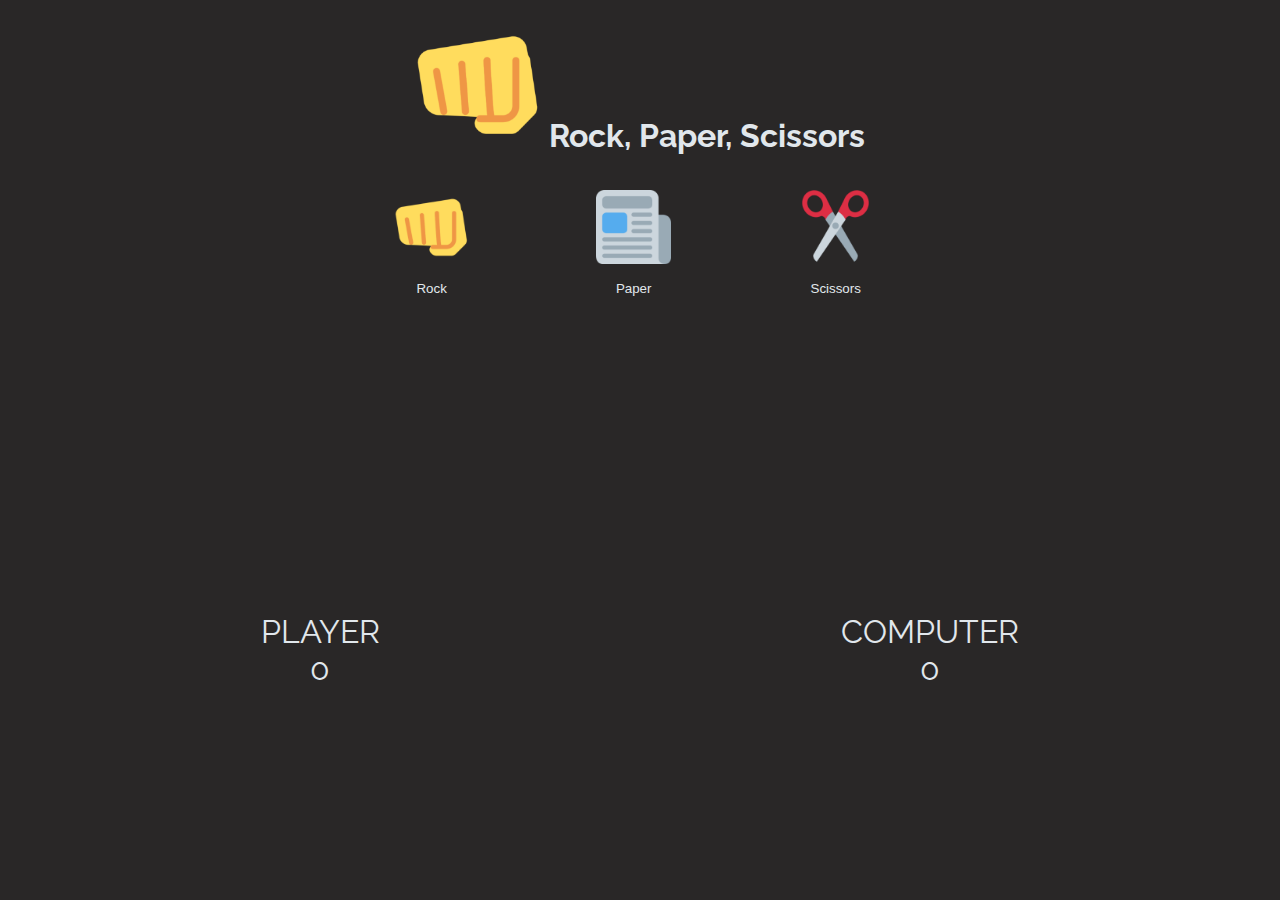
<file: index.html>
<!DOCTYPE html>
<head>
    <meta charset="UTF-8">
    <meta http-equiv="X-UA-Compatible" content="IE=edge">
    <meta name="viewport" content="width=device-width, initial-scale=1.0">
    <meta name="description" content="Rock, Paper, Scissors">
    <meta name="keywords" content="Rock, Paper, Scissors">
	<meta name="author" content="Rock, Paper, Scissors">
    
    <link rel="stylesheet" href="https://use.fontawesome.com/releases/v5.7.2/css/all.css" 
        integrity="sha384-fnmOCqbTlWIlj8LyTjo7mOUStjsKC4pOpQbqyi7RrhN7udi9RwhKkMHpvLbHG9Sr" crossorigin="anonymous">
        <link href="https://fonts.googleapis.com/css?family=Raleway%7CRighteous" rel="stylesheet">
    <link rel="stylesheet" href="assets/css/style.css"/>

    <title>Rock Paper Scissors</title>
</head>
<body>
    <h1 class = "heading">
        <img class = "headlogo" src = "assets/images/fist-192x192.png" alt = "headlogo"> Rock, Paper, Scissors
    </h1>

    <div class = "game-area" id = "player-button">
        <button data-type= "Rock" id="Rock" class="character-button btn--blue">
            <img class = "logo fistLogo" src = "assets/images/fist-192x192.png" alt = "logo">
            <p>Rock</p>
        </button>

        <button data-type= "Paper" id="Paper" class="character-button btn--blue">
            <img class = "logo paperLogo" src = "assets/images/newspaper-192x192.png" alt = "logo">
            <p>Paper</p>
        </button>

        <button data-type= "Scissors" id="Scissors" class="character-button btn--blue">
            <img class = "logo scissorsLogo" src = "assets/images/scissors-192x192.png" alt = "logo">
            <p>Scissors</p>
        </button>


    </div>

    <div id = "choices">
    <div id="player-choice">
        
    </div>

    <div id="computer-choice">
        
        
    </div>
    </div>

    <div id="turn-outcome">
        
    </div>

    

    <div class = "score-area">
        <p class = "scores">Player<br><span id = "player-score">0</span></p>
        <p class = "scores">Computer<br><span id = "computer-score">0</span></p>

    </div>
    <script src="assets/js/script.js" defer></script>
</body>
</html>
</file>
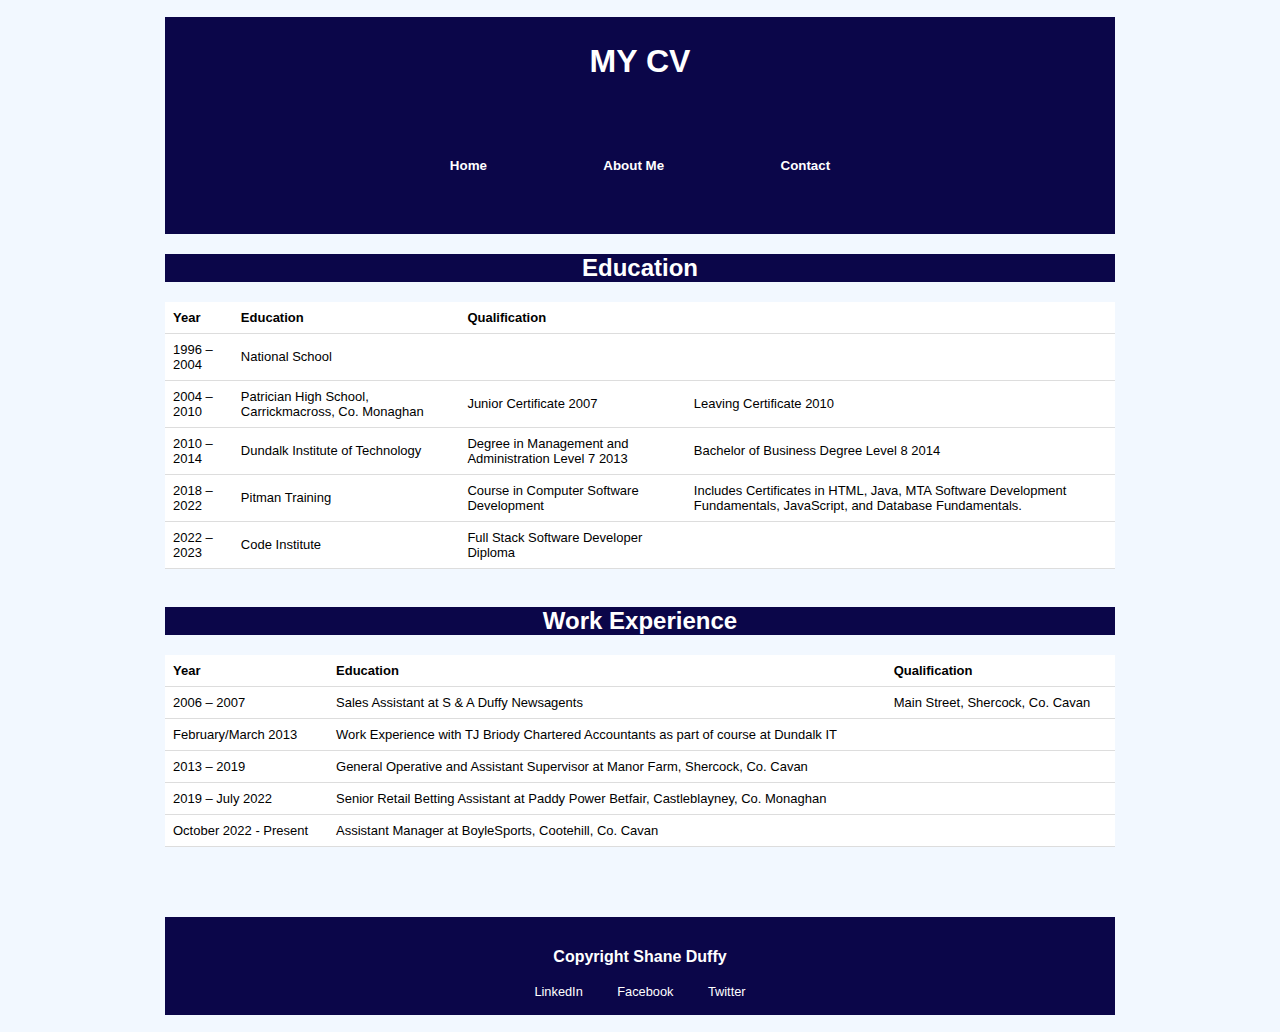
<file: Project 1/index.html>
<!DOCTYPE html>
<html lang="en-US">
    <head>
        <meta charset="utf-8">
        <meta name="viewport" content="width=device-width, initial-scale=1.0">
        <title>"Shane Duffy"</title>
        <link rel="stylesheet" href="Design.css"/>
    </head>
    <body id="main">
        <header>
        <h1>My CV</h1>
                <nav id="button"> <button class = "buttons" onclick = "openindexPage();"> Home </button>
                <button class = "buttons" onclick = "openAboutPage();"> About Me </button>
                <button class = "buttons" onclick = "openContactPage();"> Contact </button></nav>
            
        </header>

    <h2>Education</h2>
    <table class="education">
        <tr>
            <th>Year</th>
            <th>Education</th>
            <th>Qualification</th>
        </tr>          
        <tr><td>1996 – 2004</td>
            <td>National School</td>
        </tr>
        <tr>
            <td>2004 – 2010</td>
            <td>Patrician High School, Carrickmacross, Co. Monaghan</td>
            <td>Junior Certificate 2007</td>
            <td>Leaving Certificate 2010</td>
        </tr>
        <tr>
            <td>2010 – 2014</td>
            <td>Dundalk Institute of Technology</td>
            <td>Degree in Management and Administration Level 7 2013</td>
            <td>Bachelor of Business Degree Level 8 2014</td>
        </tr>
        <tr>
            <td>2018 – 2022</td>
            <td>Pitman Training</td>
            <td>Course in Computer Software Development</td>
            <td>Includes Certificates in HTML, Java, MTA Software Development Fundamentals, JavaScript, and Database Fundamentals.</td>
        </tr>
        <tr>
            <td>2022 – 2023</td>
            <td>Code Institute</td>
            <td>Full Stack Software Developer Diploma</td>
        </tr>		
    </table><br/>
    
    <h2>Work Experience</h2>
    <table class="work-experience">
        <tr>
            <th>Year</th>
            <th>Education</th>
            <th>Qualification</th>
        </tr>          
        <tr>
            <td>2006 – 2007</td>
            <td>Sales Assistant at S & A Duffy Newsagents</td>
            <td>Main Street, Shercock, Co. Cavan</td>
        </tr>
        <tr>
            <td>February/March 2013</td>
            <td>Work Experience with TJ Briody Chartered Accountants as part of course at Dundalk IT</td>
        </tr>
        <tr>
            <td>2013 – 2019</td>
            <td>General Operative and Assistant Supervisor at Manor Farm, Shercock, Co. Cavan</td>
        </tr>
        <tr>
            <td>2019 – July 2022</td>
            <td>Senior Retail Betting Assistant at Paddy Power Betfair, Castleblayney, Co. Monaghan</td>
        </tr>
        <tr>
            <td>October 2022 - Present</td>
            <td>Assistant Manager at BoyleSports, Cootehill, Co. Cavan</td>
        </tr>
    </table>
   
			
			
	


	


	
	

	


	
	 

        

        <script>function openindexPage() {window.location='index.html'}</script>
        <script>function openAboutPage() {window.location='About.html'}</script>
        <script>function openContactPage() {window.location='Contact.html'}</script>

    </body>
    <footer>
        <p>Copyright Shane Duffy</p>
        <a href = "https://www.linkedin.com/in/shane-duffy-14aaa7182/" target = "_blank">LinkedIn</a>
        <a href = "https://www.facebook.com/shane.duffy.9674" target = "_blank">Facebook</a>
        <a href = "https://twitter.com/DynamiteDuffman" target = "_blank">Twitter</a>
        
    </footer>
</html>
</file>
<file: assets/css/style.css>
body {
    background-color: rgb(41, 39, 39);
    font-family: "Raleway", sans-serif;
    color: #e1e7ec;
    text-align: center;
    /*background: url(https://images.pexels.com/photos/247676/pexels-photo-247676.jpeg?auto=compress&cs=tinysrgb&w=1260&h=750&dpr=1)center center / cover no-repeat fixed;*/
    opacity: 100%;
}

.game-area {
    /*background-color: #26b3e2;*/
    color: #e1e7ec;
    box-sizing: border-box;
    width: 85%;
    height: 30vh;
    max-height: 450px;
    max-width: 830px;
    margin-left: auto;
    margin-right: auto;
    padding: 1%;
    padding-right: 2%;
}

.headlogo {
    width: 10%;
    height: 20%;
}

.logo {
    width: 40%;
    height: 60%;
}

.character-button {
    border: none;
    color: #e1e7ec;
    height: 40%;
    width: 25%;
    background: none;
}

.score-area {
    display: flex;
    flex-direction: row;
    align-items: center;
    justify-content: space-between;
    margin: 5px auto;
    width: 60%;
    text-transform: uppercase;
    font-size: 2rem;
}

#turn-outcome {
    color: #e1e7ec;
    align-content: bottom;
    margin-top: 25px;
    padding-top: 9%;
    font-size: 30px;
}

#player-button {
    height: 5%;
}

#comp-button {
    border: none;
    height: 5%;
    padding-top: 110px;

}

.btn--blue:active,
.btn--blue:hover {
    /*background-color: darkblue;*/
    transform: scale(1.5); 
    color: white;
}

#choices {
    padding-top: 5rem;
}

#player-choice {
    /*background-color: green;*/
    display: inline;
    font-size: 30px;
    width: 240px;
    height: 240px;
    margin-top: 4rem;
    padding-top: 4rem;
    padding-right: 1rem;
    justify-content: space-between;
    
}

#computer-choice {
    /*background-color: blueviolet;*/
    display: inline;
    font-size: 30px;
    width: 240px;
    height: 240px;
    margin-top: 4rem;
    padding-top: 4rem;
    padding-left: 1rem;
    justify-content: space-between;

}

/*.btn--red:active,
.btn--red:hover {
    background-color: darkred;
    color: white;
}*/

@media (max-width: 500px) {
    .heading {
        margin: 0.5em auto;
        display: block;
        padding: 5px;
        font-size: 1rem;
    }

    .headlogo {
        height: 20%;
        width: 20%;
    }

    .score-area {
        margin: 0.5em auto;
        display: block;
        padding: 5px;
        font-size: 1rem;
    }
}
</file>
<file: Project 1/Design.css>
html {text-align: center;
    align-content: center;
    min-width: 70%;
    max-width: 200%;
}

#main{font:normal 16px;
     font-size:100%; 
     font-family: Arial, Helvetica, sans-serif;
     margin-left:auto;
     margin-right:auto;
     width: 950px;
     padding-top: 15px; padding-bottom: 15px;
     padding-left: 15px; padding-right: 15px;
     align-content: center;
     background-color: rgb(242, 248, 255);
    }


header {color: white;
    background-color: rgb(11, 6, 73);
    padding-top: 5px; padding-bottom: 5px;
    } 

.buttons {
    color:white;
    background-color: rgb(11, 6, 73);
    font-weight: bold;
    content: 30px;
    margin: 40px;
    padding: 16px;
    border: 5px;


}    

h1 {color: white;
    text-transform: uppercase;} 
    
h2 {color: white;
    background-color: rgb(11, 6, 73);
    text-decoration: bold; }
h3 {color: rgb(0, 0, 0);}

.education {
    
    margin-left:auto;
    margin-right:auto;
    align-content: center;
    border-collapse: collapse;
    width: 100%;
    font-size: small;
    background-color: white;
}

th {
    text-align: left;
    padding: 8px;
}

tr, td {
    padding: 8px;
    border-bottom: 1px solid #DDDDDD;
    text-align: left;
}

.work-experience {
    
    margin-left:auto;
    margin-right:auto;
    align-content: center;
    border-collapse: collapse;
    width: 100%;
    font-size: small;
    background-color: white;
    }

#Contact-list {
    margin-left:auto;
    margin-right:auto;
    border: 15px;
    text-align:left;
    align-content: left;
    background-color: white;
    width: 33%;
}

.interests {
    align-content: left;
}

footer {
    margin-top: 70px;
    color: white;
    border: 10px;
    background-color: rgb(11, 6, 73);
    text-align: center;
    padding-top: 15px; padding-bottom: 15px;
}

footer p{color:#ffffff;
text-align: center;
font-weight: bold;
}

footer > a {
	color: White;
	text-decoration: none;
	padding: 0 15px;
	font-size: 0.8rem;}






@media screen and (
max-width: 768px) {body{
    width: 90%;
    }
    }
    body{padding: 5px;
    margin-left: 2px;
    margin-right:2px;
    margin-top:2px;
    margin-bottom:2px;
    font-size: 80%;
    width: 50%;
    align-content:center;    
}
</file>
